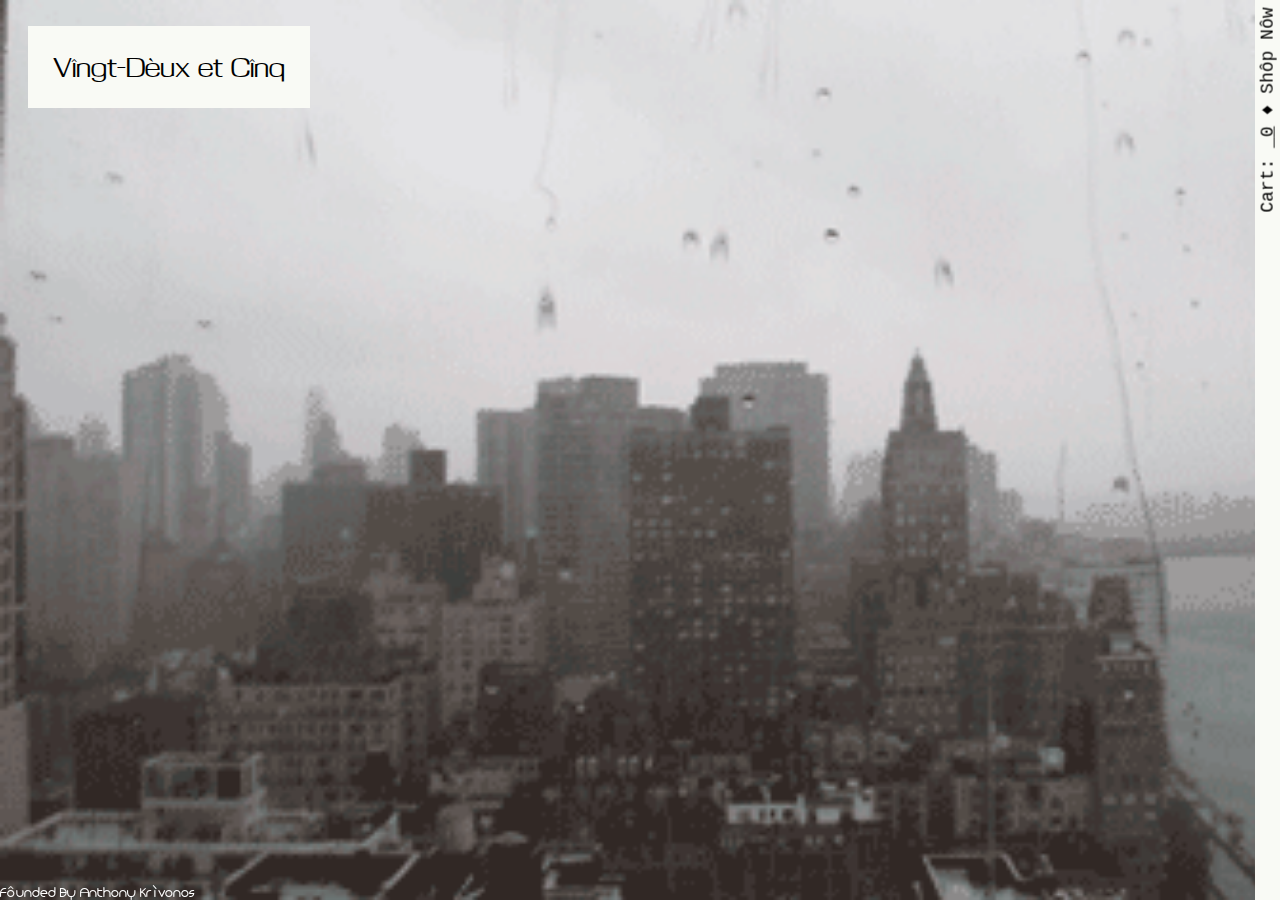
<file: index.html>
<!DOCTYPE HTML>
<!-- Anthony Krivonos -->
<html>
	<head>
		<title>Vingt-Deux et Cinq</title>
		<link type="text/css" rel = "stylesheet" href="index.css"/>
		<script src="store.js"></script>
	</head>
	<body onload="initialize();">
		<a  class="shopnow"  onclick="logIn(ON);">Cart: __<span id="cartcount"></span> &diams; Sh&ocirc;p N&ocirc;w</a>
		<div class="sideborder"></div>
		<div style="text-align: center;"><img class="bgimg" src="images/buildinganim.gif" id="BGimg"/></div>
		<div class="credits">F&ocircunded By Anthony Kr&igravevonos </div>
		<h1 id="login" class="login">
			<p>Login</p>
			<div class="b1">Us&ecircrn&agraveme:</div>
			<div class="b2"><input type="text" name = "username" style="width: 134px;"placeholder= "kanyayEAST"/></div>
			<div class="b1">P&acircssw&ograverd:</div>
			<div class="b2"><input type="password" name = "pass" style="width: 140px;" placeholder= "K@n73"/></div>
			<input type="submit" value="Enter" onclick="logIn(OFF);"/>
			<a href="info.php"><button class="register">Register</button></a>
		</h1>
		<nav>
			<ul>
				<li onmouseover="backgroundFade(ON);" onmouseout="backgroundFade(OFF);"><a  class="titleitem" href="index.php">V&icircngt-D&egrave;ux et C&icirc;nq</a>
					<ul>
						<li><a href="men.php">M&egrave;n</a></li>
						<li><a href="women.php">W&ocirc;men</a></li>
						<li><a href="blog.php">Bl&ocirc;g</a></li>
						<li><a href="info.php">Inf&ocirc;</a></li>
						<li class = "miniitem" onclick="logIn(ON);"><a>L&ocirc;g&icirc;n / R&egrave;gster</li>
					</ul>
				</li>
			</ul>
		</nav>
	</body>
</html>
</file>
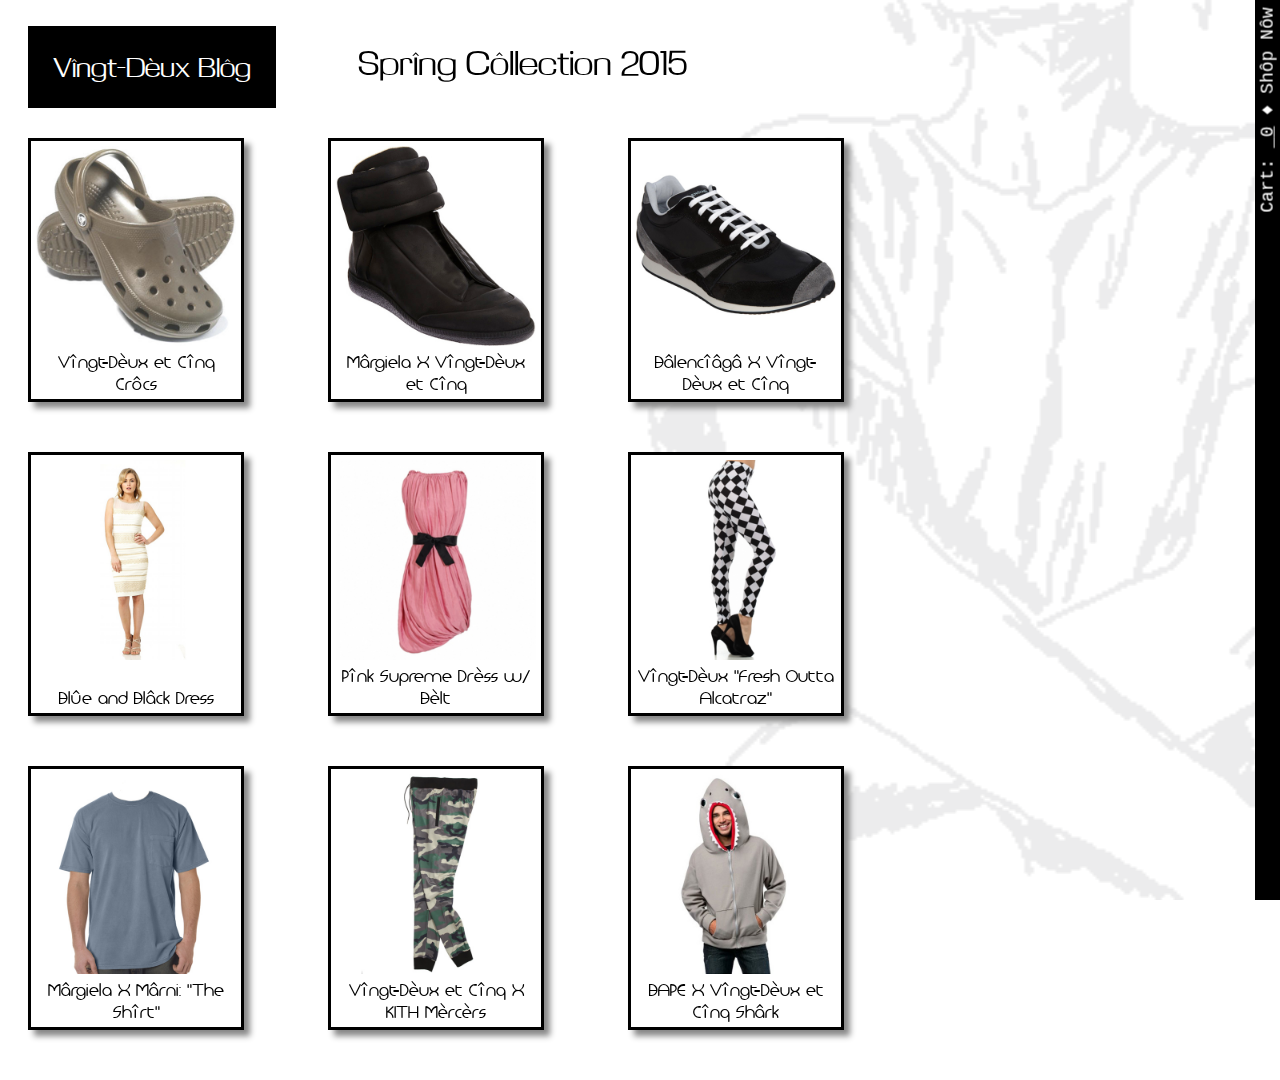
<file: blog.html>
<!DOCTYPE HTML>
<!-- Anthony Krivonos -->
<html>
	<head>
		<title>Vingt-Deux Blog</title>
		<link type="text/css" rel = "stylesheet" href="blog.css"/>
		<script src="store.js"></script>
	</head>
	<body onload = "initialize(); setImg(OFF);">
		<a  class="shopnow"  onclick="logIn(ON);">Cart: __<span id="cartcount"></span> &diams; Sh&ocirc;p N&ocirc;w</a>
		<div class="sideborder"></div>
		<img id="bg" class="bgimg" src="images/shirtanim.gif"/>
		<h1 id="login" class="login">
			<p>Login</p>
			<div class="b1">Us&ecircrn&agraveme:</div>
			<div class="b2"><input type="text" name = "username" style="width: 134px;"placeholder= "FashionistaMom"/></div>
			<div class="b1">P&acircssw&ograverd:</div>
			<div class="b2"><input type="password" name = "pass" style="width: 140px;" placeholder= "I<3Books"/></div>
			<input type="submit" value="Enter" onclick="logIn(OFF);"/>
			<a href="info.html"><button class="register">Register</button></a>
		</h1>
		<div class="title">Spr&icircng C&ocircllection 2015</div>
		<div class="itemsRowOne">
			<div class="item"><img src="images/sc1.jpg" onclick="setImg(1);"/>V&icircngt-D&egrave;ux et C&icirc;nq Cr&ocirc;cs</div>
			<div class="item"><img src="images/sc4.jpg" onclick="setImg(4);"/><br/><br/>Bl&ucirc;e and Bl&acirc;ck Dress</div>
			<div class="item"><img src="images/sc7.jpg" onclick="setImg(7);"/>M&acircrgiela X M&acircrni: "The Sh&icirc;rt"</div>
		</div>
		<div class="itemsRowTwo">
			<div class="item"><img src="images/sc2.jpg" onclick="setImg(2);"/>M&acirc;rgiela X V&icirc;ngt-D&egrave;ux et C&icirc;nq</div>
			<div class="item"><img src="images/sc5.jpg" onclick="setImg(5);"/>P&icircnk Supreme Dr&egrave;ss w/ B&egrave;lt</div>
			<div class="item"><img src="images/sc8.jpg" onclick="setImg(8);"/>V&icircngt-D&egrave;ux et C&icirc;nq X KITH M&egrave;rc&egrave;rs</div>
		</div>
		<div class="itemsRowThree">
			<div class="item"><img src="images/sc3.jpg" onclick="setImg(3);"/>B&acirc;lenc&icirc;&acirc;g&acirc; X V&icircngt-D&egrave;ux et C&icirc;nq</div>
			<div class="item"><img src="images/sc6.jpg" onclick="setImg(6);"/>V&icircngt-D&egrave;ux "Fresh Outta Alcatraz"</div>
			<div class="item"><img src="images/sc9.jpg" onclick="setImg(9);"/>BAPE X V&icircngt-D&egrave;ux et C&icirc;nq Sh&acirc;rk</div>
		</div>
		<nav>
			<ul>
				<li><a  class="titleitem" href="index.html">V&icircngt-D&egrave;ux Bl&ocirc;g</a>
					<ul>
						<li><a href="men.html">M&egrave;n</a></li>
						<li><a href="women.html">W&ocirc;men</a></li>
						<li><a href="info.html">Inf&ocirc;</a></li>
						<li class = "miniitem" onclick="logIn(ON);"><a>L&ocirc;g&icirc;n / R&egrave;gster</li>
					</ul>
				</li>
			</ul>
		</nav>
	</body>
</html>
</file>
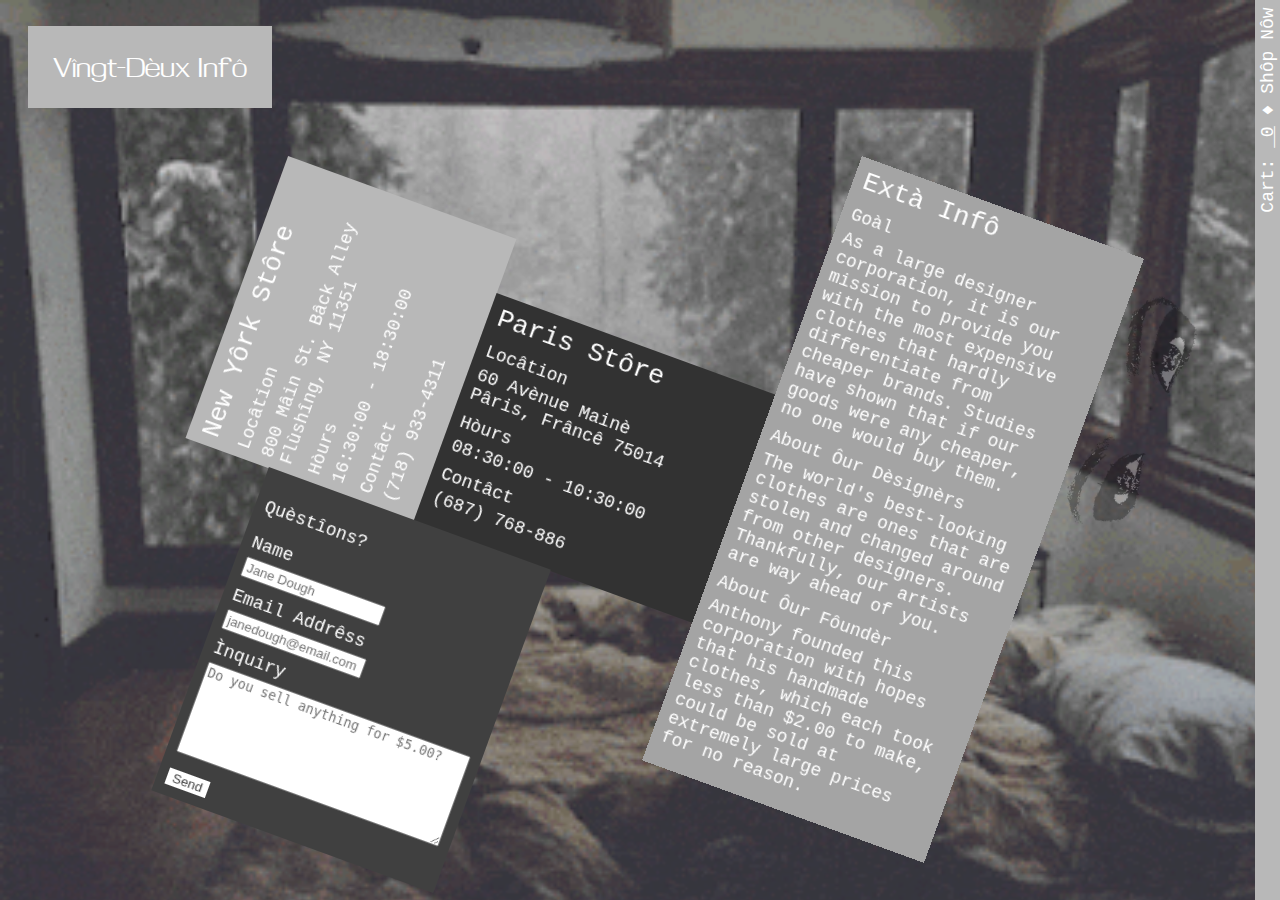
<file: info.html>
<!DOCTYPE HTML>
<!-- Anthony Krivonos -->
<html>
	<head>
		<title>Vingt-Deux et Cinq Info</title>
		<link type="text/css" rel = "stylesheet" href="info.css"/>
		<script src="store.js"></script>
	</head>
	<body onload="initialize();">
		<a  class="shopnow"  onclick="logIn(ON);">Cart: __<span id="cartcount"></span> &diams; Sh&ocirc;p N&ocirc;w</a>
		<div class="sideborder"></div>
		<div style="text-align: center;"><img class="bgimg" src="images/roombg.gif" id="BGimg"/></div>
		
		<div class="collage" id="collage" onmouseover="backgroundFade(ON);" onmouseout="backgroundFade(OFF);">
			<h1 id="login" class="login">
				<p>Login</p>
				<div class="b1">Us&ecircrn&agraveme:</div>
				<div class="b2"><input type="text" name = "username" style="width: 134px;"placeholder= "MichaelJordan23"/></div>
				<div class="b1">P&acircssw&ograverd:</div>
				<div class="b2"><input type="password" name = "pass" style="width: 140px;" placeholder= "Buckets111"/></div>
				<input type="submit" value="Enter" class="signin" onclick="logIn(OFF);"/>
				<a href="info.php"><button class="register">Register</button></a>
			</h1>
			<div class="nystore" >
				<p>New Y&ocircrk St&ocircre</p>
				<div class="b3">Loc&acirction</div>
				<div class="b4">800 M&acircin St. B&acircck Alley <br/> Fl&ugravesh&icircng, NY 11351</div>
				<div class="b3">H&ograveurs</div>
				<div class="b4">16:30:00 - 18:30:00</div>
				<div class="b3">Cont&acircct</div>
				<div class="b4">(718) 933-4311</div>
			</div>
			<div class="parisstore">
				<p>Paris St&ocircre</p>
				<div class="b3">Loc&acirction</div>
				<div class="b4">60 Av&egravenue Main&egrave <br/>P&acircris, Fr&acircnc&ecirc 75014</div>
				<div class="b3">H&ograveurs</div>
				<div class="b4">08:30:00 - 10:30:00</div>
				<div class="b3">Cont&acircct</div>
				<div class="b4">(687) 768-886</div>
			</div>
			<div class="questions">
				<form action="confirmation.php">
					<p>Qu&egravest&icircons?</p>
					<div class="b3">Name</div>
					<div class="b4"><input type="text" name = "name"  style="width: 140px;"placeholder= "Jane Dough"/></div>
					<div class="b3">Email Addr&ecircss</div>
					<div class="b4"><input type="email" name = "address" style="width: 140px;" placeholder= "janedough@email.com"/></div>
					<div class="b3">&Igravenquiry</div>
					<div class="b4"><textarea type="text" name = "inquiry" style="width:273px; height: 90px;" placeholder= "Do you sell anything for $5.00?"/></textarea></div>
					<input type="submit" value="Send" class="submitting"/>
				</form>
			</div>
			<div class="xinfo">
				<p> Ext&agrave Inf&ocirc;</p>
				<div class="b3">Go&agravel</div>
				<div class="b4">As a large designer corporation, it is our mission to provide you with the most expensive clothes that hardly differentiate from cheaper brands. Studies have shown that if our goods were any cheaper, no one would buy them.</div>
				<div class="b3">About &Ocircur D&egravesign&egravers</div>
				<div class="b4">The world's best-looking clothes are ones that are stolen and changed around from other designers. Thankfully, our artists are way ahead of you.</div>
				<div class="b3">About &Ocircur F&ocircund&egraver</div>
				<div class="b4">Anthony founded this corporation with hopes that his handmade clothes, which each took less than $2.00 to make, could be sold at extremely large prices for no reason.</div>
			</div>
			<div class="eyephoto"><img src="images/eyes.gif" style="width:250px;"/></div>
		</div>
		<nav>
			<ul>
				<li onmouseover="backgroundFade(XINFO);" onmouseout="backgroundFade(OFF);"><a  class="titleitem" href="index.php">V&icircngt-D&egrave;ux Inf&ocirc;</a>
					<ul>
						<li><a href="men.php">M&egrave;n</a></li>
						<li><a href="women.php">W&ocirc;men</a></li>
						<li><a href="blog.php">Bl&ocirc;g</a></li>
						<li class = "miniitem" onclick="logIn(ON);"><a>L&ocirc;g&icirc;n / R&egrave;gster</li>
					</ul>
				</li>
			</ul>
		</nav>
	</body>
</html>
</file>
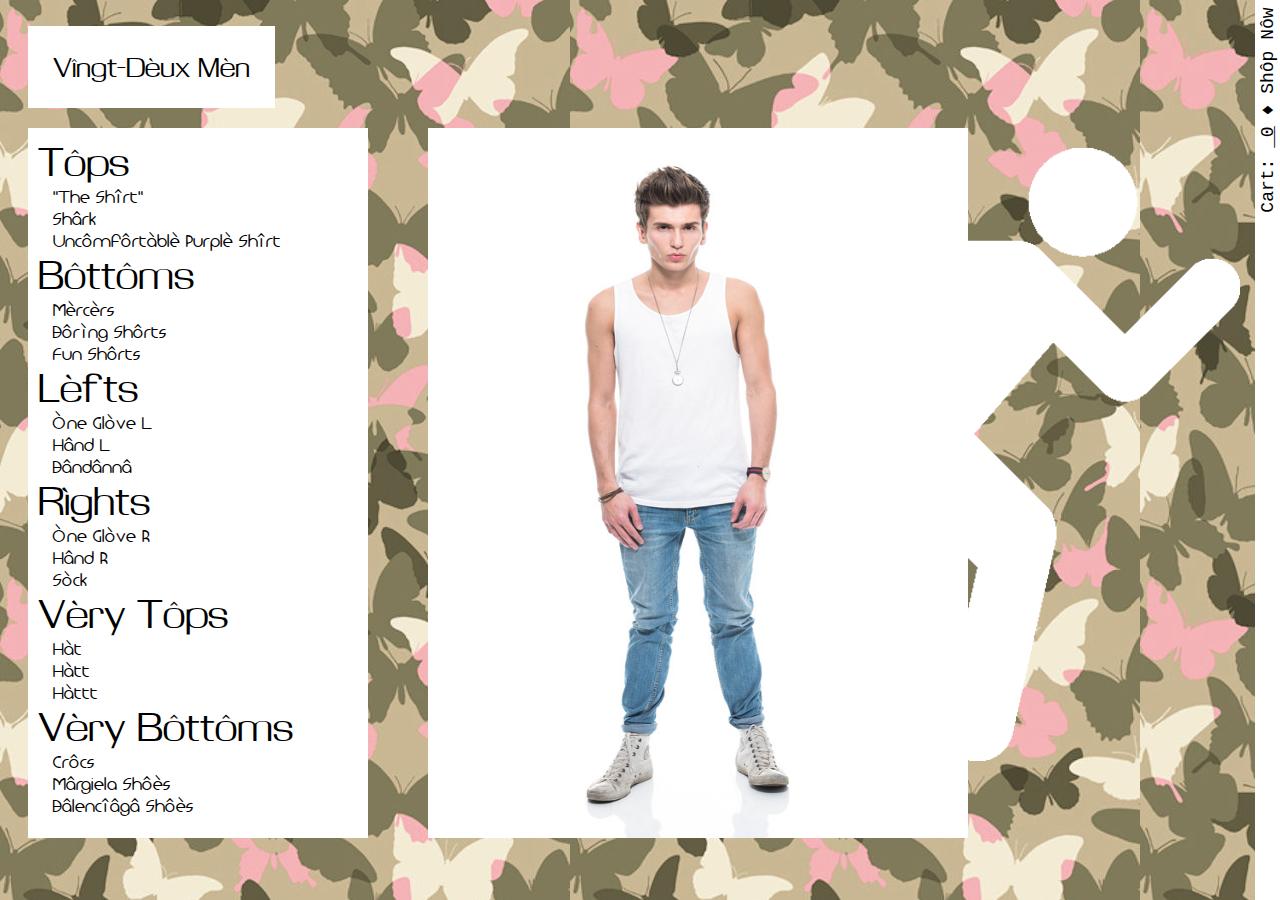
<file: men.html>
<!DOCTYPE HTML>
<!-- Anthony Krivonos -->
<html>
	<head>
		<title>Vingt-Deux Men</title>
		<link type="text/css" rel = "stylesheet" href="men.css"/>
		<script src="store.js"></script>
	</head>
	<body onload = "initialize();">
		<a  class="shopnow"  onclick="logIn(ON);">Cart: __<span id="cartcount"></span> &diams; Sh&ocirc;p N&ocirc;w</a>
		<div class="sideborder"></div>
		<h1 id="login" class="login">
			<p>Login</p>
			<div class="b1">Us&ecircrn&agraveme:</div>
			<div class="b2"><input type="text" name = "username" style="width: 134px;"placeholder= "Alexander_Wang"/></div>
			<div class="b1">P&acircssw&ograverd:</div>
			<div class="b2"><input type="password" name = "pass" style="width: 140px;" placeholder= "I.Am.So.Jealous"/></div>
			<input type="submit" value="Enter" onclick="logIn(OFF);"/>
			<a href="info.php"><button class="register">Register</button></a>
		</h1>
		<h1 id="errordisplay" class="error">
			<div class="b1">S&ograverry!</div>
			<div class="b2">We are sorry, but due to limited availability, we limit customers to only 20 items in their carts.</div>
			<button onclick ="cartError.style.display = 'none';">Ok&acircy.</button>
		</h1>
		<div class="items">
			<div class="itemtitle">T&ocirc;ps</div>
				<div onclick="roll('men', 0);" class="subitem">"The Sh&icirc;rt"</div>
				<div onclick="roll('men', 1);" class="subitem">Sh&acirc;rk</div>
				<div onclick="roll('men', 2);" class="subitem">Unc&ocircmf&ocircrt&agravebl&egrave Purpl&egrave Sh&icirc;rt</div>
			<div class="itemtitle">B&ocirc;tt&ocirc;ms</div>
				<div onclick="roll('men', 3);" class="subitem">M&egrave;rc&egrave;rs</div>
				<div onclick="roll('men', 4);" class="subitem">B&ocircr&igrave;ng Sh&ocircrts</div>
				<div onclick="roll('men', 5);" class="subitem">Fun Sh&ocircrts</div>
			<div class="itemtitle">L&egrave;fts</div>
				<div onclick="roll('men', 6);" class="subitem">&Ogravene Gl&ograveve L</div>
				<div onclick="roll('men', 7);" class="subitem">H&acirc;nd L</div>
				<div onclick="roll('men', 8);" class="subitem">B&acircnd&acircnn&acirc</div>
			<div class="itemtitle">R&igrave;ghts</div>
				<div onclick="roll('men', 9);" class="subitem">&Ogravene Gl&ograveve R</div>
				<div onclick="roll('men', 10);" class="subitem">H&acirc;nd R</div>
				<div onclick="roll('men', 11);" class="subitem">S&ograveck</div>
			<div class="itemtitle">V&egrave;ry T&ocirc;ps</div>
				<div onclick="roll('men', 12);" class="subitem">H&agrave;t</div>
				<div onclick="roll('men', 13);" class="subitem">H&agrave;tt</div>
				<div onclick="roll('men', 14);" class="subitem">H&agrave;ttt</div>
			<div class="itemtitle">V&egrave;ry B&ocirc;tt&ocirc;ms</div>
				<div onclick="roll('men', 15);" class="subitem">Cr&ocirc;cs</div>
				<div onclick="roll('men', 16);" class="subitem">M&acirc;rgiela Sh&ocirc;&egrave;s</div>
				<div onclick="roll('men', 17);" class="subitem">B&acirc;lenc&icirc;&acirc;g&acirc; Sh&ocirc;&egrave;s</div>
		</div>
		<img id="strtImg" class="strtimg" src="images/sassyfrassy.jpg" onclick="this.src = 'images/hipstereffect/' + (Math.floor((Math.random() * 8) + 1)) + '.jpg';"/>
		<div id="info" class="info">
			<div id="infnme" class="infname">Crocs</div>
			<img id="infimg" class="infimage" src="images/sc1.jpg"/>
			<div id="infdsc" class="infdesc">These are no ordinary shoes: they are made with state-of-the-art scissors and leftover plastic from toy containers!</div>
			<div id="infid" class="infident"></div>
			<div class="itemobj">
				<input id="count" type="text" placeholder="00"/>
				<select id = "sizebox" size = "1">
				</select>
				<button onclick="roll(ON)"/>Add to Cart</button>
			</div>
		</div>
		<img class="bgman" src="images/runningman.png"/>
		<nav>
			<ul>
				<li><a  class="titleitem" href="index.php">V&icircngt-D&egrave;ux M&egraven</a>
					<ul>
						<li><a href="women.php">W&ocirc;men</a></li>
						<li><a href="blog.php">Bl&ocirc;g</a></li>
						<li><a href="info.php">Inf&ocirc;</a></li>
						<li class = "miniitem" onclick="logIn(ON);"><a>L&ocirc;g&icirc;n / R&egrave;gster</li>
					</ul>
				</li>
			</ul>
		</nav>
	</body>
</html>
</file>
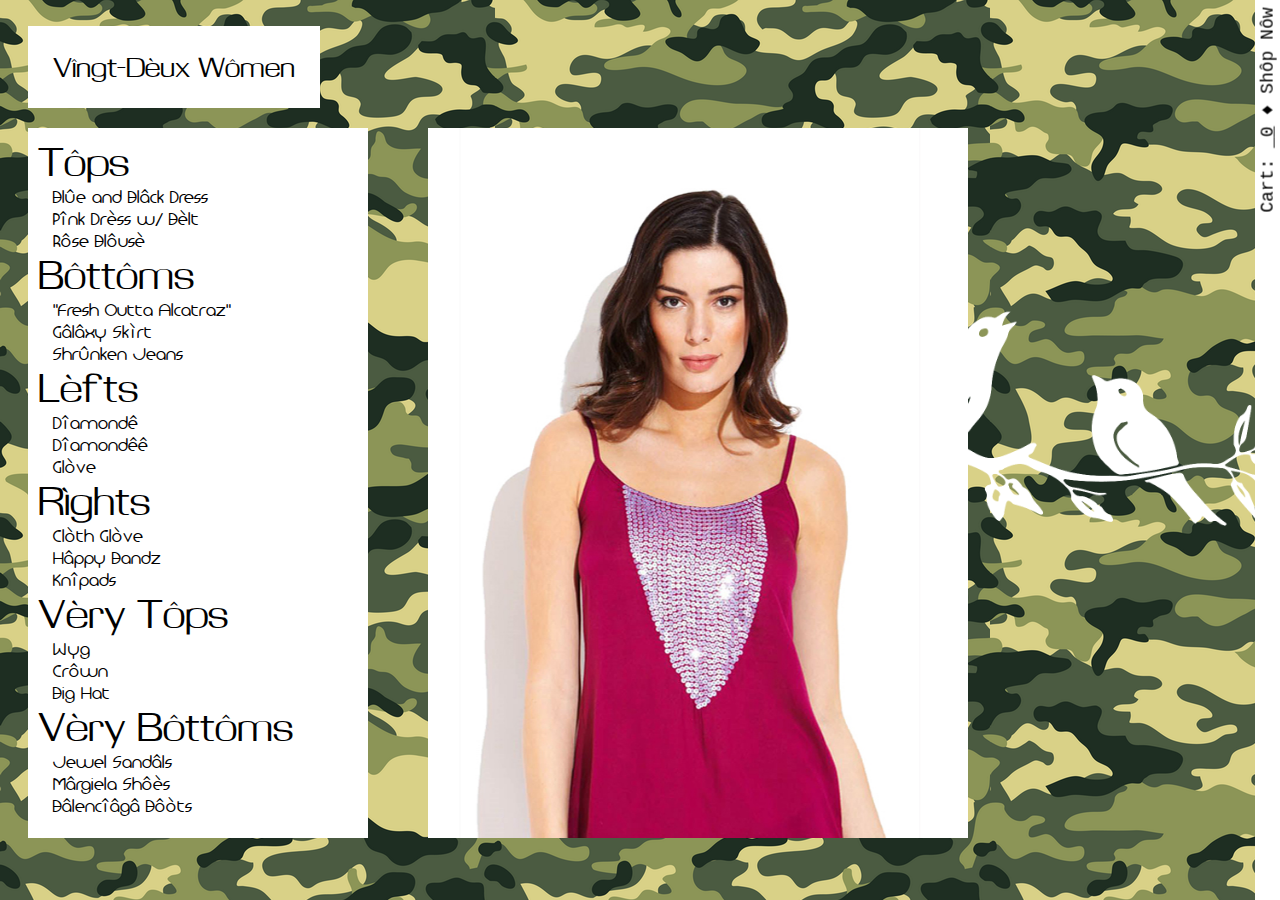
<file: women.html>
<!DOCTYPE HTML>
<!-- Anthony Krivonos -->
<html>
	<head>
		<title>Vingt-Deux Women</title>
		<link type="text/css" rel = "stylesheet" href="women.css"/>
		<script src="store.js"></script>
	</head>
	<body onload = "initialize();">
		<a  class="shopnow"  onclick="logIn(ON);">Cart: __<span id="cartcount"></span> &diams; Sh&ocirc;p N&ocirc;w</a>
		<div class="sideborder"></div>
		<h1 id="login" class="login">
			<p>Login</p>
			<div class="b1">Us&ecircrn&agraveme:</div>
			<div class="b2"><input type="text" name = "username" style="width: 134px;"placeholder= "urbanOUTF1TT3RS"/></div>
			<div class="b1">P&acircssw&ograverd:</div>
			<div class="b2"><input type="password" name = "pass" style="width: 140px;" placeholder= "iamnotahipster"/></div>
			<input type="submit" value="Enter" onclick="logIn(OFF);"/>
			<a href="info.php"><button class="register">Register</button></a>
		</h1>
		<h1 id="errordisplay" class="error">
			<div class="b1">S&ograverry!</div>
			<div class="b2">We are sorry, but due to limited availability, we limit customers to only 20 items in their carts.</div>
			<button onclick ="cartError.style.display = 'none';">Ok&acircy.</button>
		</h1>
		<div class="items">
			<div class="itemtitle">T&ocirc;ps</div>
				<div onclick="roll('women', 0);" class="subitem">Bl&ucirc;e and Bl&acirc;ck Dress</div>
				<div onclick="roll('women', 1);" class="subitem">P&icircnk Dr&egrave;ss w/ B&egrave;lt</div>
				<div onclick="roll('women', 2);" class="subitem">R&ocirc;se Bl&ocirc;us&egrave</div>
			<div class="itemtitle">B&ocirc;tt&ocirc;ms</div>
				<div onclick="roll('women', 3);" class="subitem">"Fresh Outta Alcatraz"</div>
				<div onclick="roll('women', 4);" class="subitem">G&acirc;l&acirc;xy Sk&igrave;rt</div>
				<div onclick="roll('women', 5);" class="subitem">Shr&ucircnken Jeans</div>
			<div class="itemtitle">L&egrave;fts</div>
				<div onclick="roll('women', 6);" class="subitem">D&icirc;amond&ecirc;</div>
				<div onclick="roll('women', 7);" class="subitem">D&icirc;amond&ecirc;&ecirc;</div>
				<div onclick="roll('women', 8);" class="subitem">Gl&ograveve</div>
			<div class="itemtitle">R&igrave;ghts</div>
				<div onclick="roll('women', 9);" class="subitem">Cl&ograveth Gl&ograveve</div>
				<div onclick="roll('women', 10);" class="subitem">H&acircppy Bandz</div>
				<div onclick="roll('women', 11);" class="subitem">Kn&icirc;pads</div>
			<div class="itemtitle">V&egrave;ry T&ocirc;ps</div>
				<div onclick="roll('women', 12);" class="subitem">Wyg</div>
				<div onclick="roll('women', 13);" class="subitem">Cr&ocircwn</div>
				<div onclick="roll('women', 14);" class="subitem">Big Hat</div>
			<div class="itemtitle">V&egrave;ry B&ocirc;tt&ocirc;ms</div>
				<div onclick="roll('women', 15);" class="subitem">Jewel Sand&acirc;ls</div>
				<div onclick="roll('women', 16);" class="subitem">M&acirc;rgiela Sh&ocirc;&egrave;s</div>
				<div onclick="roll('women', 17);" class="subitem">B&acirc;lenc&icirc;&acirc;g&acirc; B&ocirc;&ograve;ts</div>
		</div>
		<img id="strtImg" class="strtimg" src="images/model.jpg" onclick="this.src = 'images/coloreffect/' + (Math.floor((Math.random() * 8) + 1)) + '.jpg';"/>
		<div id="info" class="info">
			<div id="infnme" class="infname">Crocs</div>
			<img id="infimg" class="infimage" src="images/sc1.jpg"/>
			<div id="infdsc" class="infdesc">These are no ordinary shoes: they are made with state-of-the-art scissors and leftover plastic from toy containers!</div>
			<div id="infid" class="infident"></div>
			<div class="itemobj">
				<input id="count" type="text" placeholder="00"/>
				<select id = "sizebox" size = "1">
				</select>
				<button onclick="roll(ON)"/>Add to Cart</button>
			</div>
		</div>
		<img class="bird" src="images/bird.png"/>
		<nav>
			<ul>
				<li><a  class="titleitem" href="index.php">V&icircngt-D&egrave;ux W&ocirc;men</a>
					<ul>
						<li><a href="men.php">M&egrave;n</a></li>
						<li><a href="blog.php">Bl&ocirc;g</a></li>
						<li><a href="info.php">Inf&ocirc;</a></li>
						<li class = "miniitem" onclick="logIn(ON);"><a>L&ocirc;g&icirc;n / R&egrave;gster</li>
					</ul>
				</li>
			</ul>
		</nav>
	</body>
</html>
</file>
<file: index.css>
/*Anthony Krivonos*/
body
{
	font-family: mono;
	font-size: 18px;
	background-color: black;
}

nav
{
	position: fixed;
	text-align: center;
	margin-left: 20px;
}

nav ul ul
{
	display: none;
}

nav ul li:hover > ul
{
	display: block;
	margin-left:-40px;
}

nav ul
{
	background: #F9FAF5;
	list-style: none;
	display: inline-table;
}

nav ul li
{
	float: left;
}

nav ul li:hover
{
	background: #F9FAF5;
}

nav ul li:hover a
{
	color: black;
}

nav ul li a
{
	display: block;
	margin-left:-40px;
	margin-bottom: -25px;
	padding: 25px;
	color: black;
	text-decoration: none;
}
	
nav ul ul
{
	background: #F9FAF5;
}

nav ul ul li
{
	float: none;
}

nav ul ul li a
{
	color: black;
}

nav ul ul li a:hover
{
	background: #F9FAF5;
}

.miniitem
{
	font-size: 12px;
	margin-top: 20px;
	margin-bottom: -50px;
}

@font-face
{
	font-family: mono;
	src : url('fonts/mono.ttf');
}

@font-face
{
	font-family: kasse;
	src : url('fonts/kasse.ttf');
}

.titleitem
{
	font-family: kasse;
	font-size:18pt;
}

.bgimg
{
	position: fixed;
	z-index: -1;
	top: 0; 
	left: 0;
	min-width: 100%;
	min-height: 100%;
}

.shopnow
{
	position: fixed;
	z-index: 1;
	right: -90px;
	top: 100px;
	background: #F9FAF5;
	font-family: courier new;
	text-decoration: none;
	color: black;
	float: right;
	text-align: right;
	-webkit-transform: rotate(-90deg);
	-moz-transform: rotate(-90deg);
	-ms-transform: rotate(-90deg);
	-o-transform: rotate(-90deg);
	filter: progid:DXImageTransform.Microsoft.BasicImage(rotation=3);
	cursor:hand;
	cursor:pointer;
}

#cartcount
{
	position:fixed;
	text-align: center;
	right: 119px;
}

.sideborder
{
	position: fixed;
	top: 0;
	right:0;
	height: 100%;
	width: 25px;
	background-color: #F9FAF5;
	float: right;
}

.login
{
	position: absolute;
	z-index: -1;
	top: 25%;
	width:300px;
	margin-left:-135px;
	left:50%;
	display:none;
	opacity : 0;
}

.login > p
{
	font-family: courier new;
	margin-bottom: -7px;
}

input[type = submit], .register
{
	position: absolute;
	margin-left: -247px;
	margin-top: 60px;
	background-color: black;
	color: white;
	border: none;
	cursor:hand;
	cursor:pointer;
}

.register
{
	position: absolute;
	margin-left: -274px;
	margin-top: 60px;
	background-color: black;
	color: white;
	border: none;
	cursor:hand;
	cursor:pointer;
}

.register
{
	margin-left: -56px;
}

.b1
{
	font-size: 20px;
	margin-bottom: 5px;
	display: inline;
}

.b2
{
	font-size: 20px;
	display: inline;
}

.credits
{
	position: absolute;
	font-size: 14px;
	color:white;
	left: 0;
	bottom: 0;
}

a
{
	cursor:hand;
	cursor:pointer;
}
</file>
<file: blog.css>
/*Anthony Krivonos*/
body
{
	font-family: mono;
	font-size: 18px;
	background-color: white;
}

nav
{
	position: absolute;
	text-align: center;
	margin-left: 20px;
}

nav ul ul
{
	display: none;
}

nav ul li:hover > ul
{
	display: block;
	margin-left:-40px;
}

nav ul
{
	background: black;
	list-style: none;
	display: inline-table;
}

nav ul li
{
	float: left;
}

nav ul li:hover
{
	background: black;
}

nav ul li:hover a
{
	color: white;
}

nav ul li a
{
	display: block;
	margin-left:-40px;
	margin-bottom: -25px;
	padding: 25px;
	color: white;
	text-decoration: none;
}
	
nav ul ul
{
	background: black;
}

nav ul ul li
{
	float: none;
}

nav ul ul li a
{
	color: white;
}

nav ul ul li a:hover
{
	background: black;
}

.miniitem
{
	font-size: 12px;
	margin-top: 20px;
	margin-bottom: -50px;
}

@font-face
{
	font-family: mono;
	src : url('fonts/mono.ttf');
}

@font-face
{
	font-family: kasse;
	src : url('fonts/kasse.ttf');
}

.titleitem
{
	font-family: kasse;
	font-size:18pt;
}

.bgimg
{
	margin-top:-8px;
	min-height: 80%;
	min-width: 1400px;
	width: 100%;
	height: auto;
	position: fixed;
	top: 0;
	left: 0;
	z-index: -1;
}

.shopnow
{
	position: fixed;
	z-index: 1;
	right: -90px;
	top: 100px;
	background: black;
	font-family: courier new;
	text-decoration: none;
	color: white;
	float: right;
	text-align: right;
	-webkit-transform: rotate(-90deg);
	-moz-transform: rotate(-90deg);
	-ms-transform: rotate(-90deg);
	-o-transform: rotate(-90deg);
	filter: progid:DXImageTransform.Microsoft.BasicImage(rotation=3);
	cursor:hand;
	cursor:pointer;
}

#cartcount
{
	position:fixed;
	text-align: center;
	right: 119px;
}

.sideborder
{
	position: fixed;
	top: 0;
	right:0;
	height: 100%;
	width: 25px;
	background: black;
	float: right;
}

.title
{
	text-decoration: none;
	color: black;
	position: absolute;
	font-size: 30px;
	min-width: 400px;
	margin-left: 350px;
	margin-top: 35px;
	font-family: kasse;
}

.itemsRowOne, .itemsRowTwo, .itemsRowThree
{
	position: absolute;
	z-index: -1;
	margin-top: 130px;
	left:28px;
	width:20%;
	display:inline-block;
	cursor: hand;
	cursor: pointer;
}

.itemsRowOne
{
	margin-left: 0px;
}

.itemsRowTwo
{
	margin-left: 300px;
}

.itemsRowThree
{
	margin-left: 600px;
}

.item
{
	border:solid;
	padding:5px;
	text-align: center;
	margin-bottom: 50px;
	width: 200px;
	font-family: mono;
	background-color: white;
	box-shadow: 6px 6px 6px #888888;
}

.item:hover
{
	transition: all .3s ease;
	-webkit-filter: sepia(100%);
}

.item img
{
	width:100%;
}

.bgimg
{
	position: fixed;
	opacity: 0.1;
	height: 100%;
	top: 8px;
	left: 20%;
	z-index: -1;
}

.login
{
	position: absolute;
	z-index: 0;
	top: 25%;
	margin-left:-135px;
	left:50%;
	display:none;
	border:solid;
	padding:5px;
	text-align: center;
	margin-bottom: 50px;
	width: 200px;
	font-family: courier new;
	font-style: oblique;
	background-color: white;
	box-shadow: 6px 6px 6px #888888;
	opacity : 0;
}

.login > p
{
	font-family: courier new;
	margin: 6px;
}

input[type = submit], .register
{
	background-color: black;
	color: white;
	border: none;
	cursor:hand;
	cursor:pointer;
}


.b1
{
	font-size: 20px;
	margin-bottom: 5px;
	display: inline;
}

.b2
{
	font-size: 20px;
	display: inline;
}

a
{
	cursor:hand;
	cursor:pointer;
}
</file>
<file: info.css>
/*Anthony Krivonos*/
body
{
	font-family: mono;
	font-size: 18px;
	background-color: gray;
}

nav
{
	position: fixed;
	text-align: center;
	margin-left: 20px;
}

nav ul ul
{
	display: none;
}

nav ul li:hover > ul
{
	display: block;
	margin-left:-40px;
}

nav ul
{
	background: #B8B8B8;
	list-style: none;
	display: inline-table;
}

nav ul li
{
	float: left;
}

nav ul li:hover
{
	background: #B8B8B8;
}

nav ul li:hover a
{
	color: white;
}

nav ul li a
{
	display: block;
	margin-left:-40px;
	margin-bottom: -25px;
	padding: 25px;
	color: white;
	text-decoration: none;
}
	
nav ul ul
{
	background: #B8B8B8;
}

nav ul ul li
{
	float: none;
}

nav ul ul li a
{
	color: black;
}

nav ul ul li a:hover
{
	background: #B8B8B8;
}

.miniitem
{
	font-size: 12px;
	margin-top: 20px;
	margin-bottom: -50px;
}

@font-face
{
	font-family: mono;
	src : url('fonts/mono.ttf');
}

@font-face
{
	font-family: kasse;
	src : url('fonts/kasse.ttf');
}

.titleitem
{
	font-family: kasse;
	font-size:18pt;
}

.bgimg
{
	position: fixed;
	z-index: -3;
	top: 0; 
	left: 0;
	min-width: 100%;
	min-height: 100%;
	opacity: 0.8;
}

.shopnow
{
	position: fixed;
	z-index: 1;
	right: -90px;
	top: 100px;
	background: #B8B8B8;
	font-family: courier new;
	text-decoration: none;
	color: white;
	float: right;
	text-align: right;
	-webkit-transform: rotate(-90deg);
	-moz-transform: rotate(-90deg);
	-ms-transform: rotate(-90deg);
	-o-transform: rotate(-90deg);
	filter: progid:DXImageTransform.Microsoft.BasicImage(rotation=3);
	cursor:hand;
	cursor:pointer;
}

#cartcount
{
	position:fixed;
	text-align: center;
	right: 119px;
}

.sideborder
{
	position: fixed;
	z-index: -1;
	top: 0;
	right:0;
	height: 100%;
	width: 25px;
	background-color: #B8B8B8;
	float: right;
}

.dragging
{
        background-color: #ccc;
        border: 1px solid #000;
}

.nystore
{
	position: absolute;
	background-color: #B8B8B8;
	padding: 10px;
	width:280px;
	color: white;
	font-family: courier new;
	margin-top: 209px;
	margin-left: 43px;
	-webkit-transform: rotate(-70deg);
	-moz-transform: rotate(-70deg);
	-ms-transform: rotate(-70deg);
	-o-transform: rotate(-70deg);
	filter: progid:DXImageTransform.Microsoft.BasicImage(rotation=3);
}

.parisstore
{
	position: absolute;
	background-color: #323232;
	padding: 10px;
	width:280px;
	color: white;
	font-family: courier new;
	margin-top: 329px;
	margin-left: 288px;
	-webkit-transform: rotate(20deg);
	-moz-transform: rotate(20deg);
	-ms-transform: rotate(20deg);
	-o-transform: rotate(20deg);
	filter: progid:DXImageTransform.Microsoft.BasicImage(rotation=3);
	
}

.questions
{
	position: absolute;
	background-color: #404040;
	padding: 10px;
	width:280px;
	color: white;
	font-family: courier new;
	margin-top: 500px;
	margin-left: 43px;
	-webkit-transform: rotate(20deg);
	-moz-transform: rotate(20deg);
	-ms-transform: rotate(20deg);
	-o-transform: rotate(20deg);
	filter: progid:DXImageTransform.Microsoft.BasicImage(rotation=3);
}

.xinfo
{
	position: absolute;
	background-color: #A4A4A4;
	padding: 10px;
	width:280px;
	color: white;
	font-family: courier new;
	margin-top: 180px;
	margin-left: 585px;
	-webkit-transform: rotate(20deg);
	-moz-transform: rotate(20deg);
	-ms-transform: rotate(20deg);
	-o-transform: rotate(20deg);
	filter: progid:DXImageTransform.Microsoft.BasicImage(rotation=3);
}

.eyephoto
{
	position: absolute;
	margin-top: 340px;
	margin-left: 855px;
	-webkit-transform: rotate(-69deg);
	-moz-transform: rotate(-69deg);
	-ms-transform: rotate(-69deg);
	-o-transform: rotate(-69deg);
	filter: progid:DXImageTransform.Microsoft.BasicImage(rotation=3);
	opacity: 0.3;
}

.nystore > p, .questions > p, .parisstore > p, .xinfo > p
{
	font-size: 20pt;
	margin-bottom: 0px;
	margin-top: -2px;
	margin-bottom: 10px;
}

.b3
{
	font-family: courier new;
	margin-top: 5px;
	margin-bottom: 5px;
}

.b4
{
	margin-bottom: 10px;
}

.collage
{
	position: absolute;
	z-index: -2;
	margin-left:150px;
}

.login
{
	position: absolute;
	z-index: -1;
	width:300px;
	display: none;
	opacity : 0;
	margin-left: 380px;
	margin-top: 140px;
	-webkit-transform: rotate(20deg);
	-moz-transform: rotate(20deg);
	-ms-transform: rotate(20deg);
	-o-transform: rotate(20deg);
	filter: progid:DXImageTransform.Microsoft.BasicImage(rotation=3);
}

.login > p
{
	font-family: courier new;
	margin-bottom: -7px;
}

.signin, .register
{
	position: absolute;
	margin-left: -274px;
	margin-top: 60px;
	background-color: black;
	color: white;
	border: none;
	cursor:hand;
	cursor:pointer;
}

.signin
{
	margin-left: -247px;
}

.submitting
{
	background-color: white;
	color: #404040;
	border: none;
	cursor:hand;
	cursor:pointer;
}

.register
{
	margin-left: -56px;
}

.b1
{
	font-size: 20px;
	margin-bottom: 5px;
	display: inline;
}

.b2
{
	font-size: 20px;
	display: inline;
}

a
{
	cursor:hand;
	cursor:pointer;
}
</file>
<file: men.css>
/*Anthony Krivonos*/
body
{
	font-family: mono;
	font-size: 18px;
	background-image: url("images/bflybg.jpg");
	background-repeat: repeat;
}

nav
{
	position: absolute;
	text-align: center;
	margin-left: 20px;
}

nav ul ul
{
	display: none;
}

nav ul li:hover > ul
{
	display: block;
	margin-left:-40px;
}

nav ul
{
	background: white;
	list-style: none;
	display: inline-table;
}

nav ul li
{
	float: left;
}

nav ul li:hover
{
	background: white;
}

nav ul li:hover a
{
	color: black;
}

nav ul li a
{
	display: block;
	margin-left:-40px;
	margin-bottom: -25px;
	padding: 25px;
	color: black;
	text-decoration: none;
}
	
nav ul ul
{
	background: white;
}

nav ul ul li
{
	float: none;
}

nav ul ul li a
{
	color: black;
}

nav ul ul li a:hover
{
	background: white;
}

.miniitem
{
	font-size: 12px;
	margin-top: 20px;
	margin-bottom: -50px;
}

@font-face
{
	font-family: mono;
	src : url('fonts/mono.ttf');
}

@font-face
{
	font-family: kasse;
	src : url('fonts/kasse.ttf');
}

.titleitem
{
	font-family: kasse;
	font-size:18pt;
}

.shopnow
{
	position: fixed;
	z-index: 1;
	right: -90px;
	top: 100px;
	background: white;
	font-family: courier new;
	text-decoration: none;
	color: black;
	float: right;
	text-align: right;
	-webkit-transform: rotate(-90deg);
	-moz-transform: rotate(-90deg);
	-ms-transform: rotate(-90deg);
	-o-transform: rotate(-90deg);
	filter: progid:DXImageTransform.Microsoft.BasicImage(rotation=3);
	cursor:hand;
	cursor:pointer;
}

#cartcount
{
	position:fixed;
	text-align: center;
	right: 119px;
}

.sideborder
{
	position: fixed;
	top: 0;
	right:0;
	height: 100%;
	width: 25px;
	background: white;
	float: right;
}

.bgimg
{
	position: fixed;
	opacity: 0.1;
	height: 100%;
	top: 8px;
	left: 20%;
	z-index: -1;
}

.login
{
	position: absolute;
	z-index: 0;
	top: 25%;
	margin-left:-135px;
	left:50%;
	display:none;
	background-image:url("images/bflybg.jpg");
	border: solid black;
	padding:5px;
	text-align: center;
	margin-bottom: 50px;
	width: 200px;
	font-family: courier new;
	font-style: oblique;
	background-color: white;
	box-shadow: 6px 6px 6px #888888;
	opacity : 0;
	color: white;
}

.login > p
{
	font-family: courier new;
	margin: 6px;
}

input[type = submit], .register, .error > button
{
	background-color: black;
	color: white;
	border: none;
	cursor:hand;
	cursor:pointer;
}


.b1
{
	font-size: 20px;
	margin-bottom: 5px;
	display: inline;
}

.b2
{
	font-size: 20px;
	display: inline;
}

a
{
	cursor:hand;
	cursor:pointer;
}

.items
{
	position: absolute;
	z-index: -1;
	background: white;
	margin-top: 120px;
	margin-left: 20px;
	padding: 10px;
	width: 320px;
	height: 690px;
}

.itemtitle
{
	font-size: 35px;
	font-family: kasse;
}

.subitem
{
	margin-left: 15px;
	cursor: hand;
	cursor: pointer;
	font-family: mono;
}

.subitem:hover
{
	margin-left: 30px;
}

.info
{
	position: absolute;
	z-index: -1;
	background: white;
	margin-top: 120px;
	margin-left: 420px;
	padding: 10px;
	width: 520px;
	height: 690px;
	display:none;
}

.infimage
{
	width: 90%;
	margin-left:5%;
}

.infname
{
	font-family: kasse;
	font-size: 28pt;
}

.infdesc
{
	font-family: courier new;
	font-style:italic;
	font-size: 17pt;
	position:absolute;
	text-align: right;
	right: 15px;
	margin-top: 5px;
}

.infident
{
	position: absolute;
	right: 10px;
	bottom: 10px;
	font-style:italic;
}

.info > form
{
	position: absolute;
	bottom: 12px;
	margin-left: 3px;
}

.itemobj
{
	position: absolute;
	bottom: 12px;
}

.itemobj > input[type = text]
{
	width:15px;
	border: groove;
	height: 16px;
}

.itemobj > button
{
	background-color:white;
	font-style: monaco;
	color: black;
	border: groove;
	margin-left: -5px;
}

.bgman
{
	position: absolute;
	z-index: -2;
	margin-top:140px;
	right: 0px;
	width: 50%;
	left: 600px;
}

.strtimg
{
	position: absolute;
	z-index: -1;
	background: white;
	margin-top: 120px;
	margin-left: 420px;
	width: 540px;
	height: 710px;
}

.error
{
	position: absolute;
	display: none;
	z-index: 0;
	top: 25%;
	margin-left:-135px;
	left:50%;
	background-image:url("images/bflybg.jpg");
	border: solid black;
	color: white;
	padding:5px;
	text-align: center;
	margin-bottom: 50px;
	width: 200px;
	font-family: courier new;
	font-style: oblique;
	background-color: white;
	box-shadow: 6px 6px 6px #888888;
}
.error > .b1
{
	font-size: 25pt;
	margin-top:10px;
	display: block;
}

.error > .b2
{
	font-family: monaco;
	font-size: 12pt;
	display: block;
}

#sizebox
{
	display:none;
	background-color:white;
	font-style: monaco;
	color: black;
	border: groove;
	-webkit-appearance: none;
	border-radius: 0px;
	margin-left:-5px;
	padding-left: 8px;
	width: 40px;
	height: 24px;
}
</file>
<file: women.css>
/*Anthony Krivonos*/
body
{
	font-family: mono;
	font-size: 18px;
	background-image: url("images/camobg.png");
	background-repeat: repeat;
}

nav
{
	position: absolute;
	text-align: center;
	margin-left: 20px;
}

nav ul ul
{
	display: none;
}

nav ul li:hover > ul
{
	display: block;
	margin-left:-40px;
}

nav ul
{
	background: white;
	list-style: none;
	display: inline-table;
}

nav ul li
{
	float: left;
}

nav ul li:hover
{
	background: white;
}

nav ul li:hover a
{
	color: black;
}

nav ul li a
{
	display: block;
	margin-left:-40px;
	margin-bottom: -25px;
	padding: 25px;
	color: black;
	text-decoration: none;
}
	
nav ul ul
{
	background: white;
}

nav ul ul li
{
	float: none;
}

nav ul ul li a
{
	color: black;
}

nav ul ul li a:hover
{
	background: white;
}

.miniitem
{
	font-size: 12px;
	margin-top: 20px;
	margin-bottom: -50px;
}

@font-face
{
	font-family: mono;
	src : url('fonts/mono.ttf');
}

@font-face
{
	font-family: kasse;
	src : url('fonts/kasse.ttf');
}

.titleitem
{
	font-family: kasse;
	font-size:18pt;
}

.shopnow
{
	position: fixed;
	z-index: 1;
	right: -90px;
	top: 100px;
	background: white;
	font-family: courier new;
	text-decoration: none;
	color: black;
	float: right;
	text-align: right;
	-webkit-transform: rotate(-90deg);
	-moz-transform: rotate(-90deg);
	-ms-transform: rotate(-90deg);
	-o-transform: rotate(-90deg);
	filter: progid:DXImageTransform.Microsoft.BasicImage(rotation=3);
	cursor:hand;
	cursor:pointer;
}

#cartcount
{
	position:fixed;
	text-align: center;
	right: 119px;
}

.sideborder
{
	position: fixed;
	top: 0;
	right:0;
	height: 100%;
	width: 25px;
	background: white;
	float: right;
}

.bgimg
{
	position: fixed;
	opacity: 0.1;
	height: 100%;
	top: 8px;
	left: 20%;
	z-index: -1;
}

.login
{
	position: absolute;
	z-index: 0;
	top: 25%;
	margin-left:-135px;
	left:50%;
	display:none;
	background-image:url("images/camobg.png");
	border: solid black;
	padding:5px;
	text-align: center;
	margin-bottom: 50px;
	width: 200px;
	font-family: courier new;
	font-style: oblique;
	background-color: white;
	box-shadow: 6px 6px 6px #888888;
	opacity : 0;
	color: white;
}

.login > p
{
	font-family: courier new;
	margin: 6px;
}

input[type = submit], .register, .error > button
{
	background-color: black;
	color: white;
	border: none;
	cursor:hand;
	cursor:pointer;
}


.b1
{
	font-size: 20px;
	margin-bottom: 5px;
	display: inline;
}

.b2
{
	font-size: 20px;
	display: inline;
}

a
{
	cursor:hand;
	cursor:pointer;
}

.items
{
	position: absolute;
	z-index: -1;
	background: white;
	margin-top: 120px;
	margin-left: 20px;
	padding: 10px;
	width: 320px;
	height: 690px;
}

.itemtitle
{
	font-size: 35px;
	font-family: kasse;
}

.subitem
{
	margin-left: 15px;
	cursor: hand;
	cursor: pointer;
	font-family: mono;
}

.subitem:hover
{
	margin-left: 30px;
}

.info
{
	position: absolute;
	z-index: -1;
	background: white;
	margin-top: 120px;
	margin-left: 420px;
	padding: 10px;
	width: 520px;
	height: 690px;
	display:none;
}

.infimage
{
	width: 90%;
	margin-left:5%;
}

.infname
{
	font-family: kasse;
	font-size: 28pt;
}

.infdesc
{
	font-family: courier new;
	font-style:italic;
	font-size: 17pt;
	position:absolute;
	text-align: right;
	right: 15px;
	margin-top: 5px;
}

.infident
{
	position: absolute;
	right: 10px;
	bottom: 10px;
	font-style:italic;
}

.info > form
{
	position: absolute;
	bottom: 12px;
	margin-left: 3px;
}

.itemobj
{
	position: absolute;
	bottom: 12px;
}

.itemobj > input[type = text]
{
	width:15px;
	border: groove;
	height: 16px;
}

.itemobj > button
{
	background-color:white;
	font-style: monaco;
	color: black;
	border: groove;
	margin-left: -5px;
}

.bird
{
	position: absolute;
	z-index: -2;
	margin-top: 300px;
	right: 0px;
	width: 50%;
	left: 700px;
}

.strtimg
{
	position: absolute;
	z-index: -1;
	background: white;
	margin-top: 120px;
	margin-left: 420px;
	width: 540px;
	height: 710px;
}

.error
{
	position: absolute;
	display: none;
	z-index: 0;
	top: 25%;
	margin-left:-135px;
	left:50%;
	background-image:url("images/camobg.png");
	border: solid black;
	color: white;
	padding:5px;
	text-align: center;
	margin-bottom: 50px;
	width: 200px;
	font-family: courier new;
	font-style: oblique;
	background-color: white;
	box-shadow: 6px 6px 6px #888888;
}
.error > .b1
{
	font-size: 25pt;
	margin-top:10px;
	display: block;
}

.error > .b2
{
	font-family: monaco;
	font-size: 12pt;
	display: block;
}

#sizebox
{
	display:none;
	background-color:white;
	font-style: monaco;
	color: black;
	border: groove;
	-webkit-appearance: none;
	border-radius: 0px;
	margin-left:-5px;
	padding-left: 12px;
	width: 40px;
	height: 24px;
}
</file>
